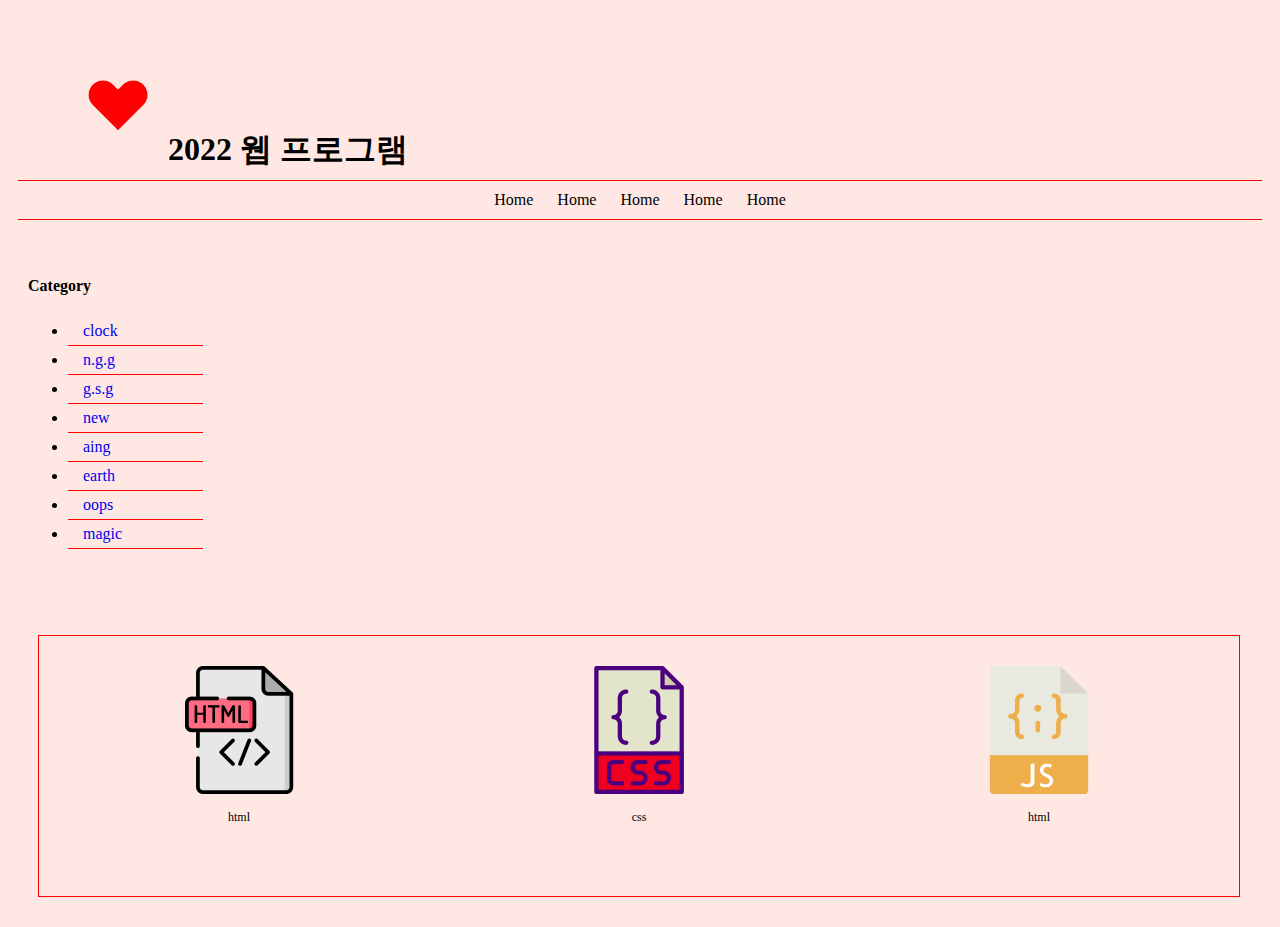
<file: index.html>
<!DOCTYPE html>
<html>

  <head>
    <meta charset="utf-8">
    <title>20926추아현</title>
    <link rel="stylesheet" href="./style.css">
  </head>

  <body>
    <header>
      <h1><img src="img/pngwing.com.png" alt="my image" width="100" height="100">2022 웹 프로그램</h1>
    </header>

    <nav>
      <ul>
        <li><a href="index.html">Home</a></li>
          <li><a href="index.html">Home</a></li>
            <li><a href="index.html">Home</a></li>
              <li><a href="index.html">Home</a></li>
                <li><a href="index.html">Home</a></li>
      </ul>
  </nav>

  <aside id="left">
    <h4>Category</h4>
    <ul>
        <li> <a target="_blank" href="clock.html">clock</a>  </li>
        <li> <a target="_blank" href="number guessing game.html">n.g.g</a></li>
        <li><a target="_blank" href="g.s.g.html">g.s.g</a></li>
        <li> <a target="_blank" href="new.html">new</a></li>
        <li> <a target="_blank" href="aing.html">aing</a></li>
        <li> <a target="_blank" href="earth.html">earth</a></li>
        <li> <a target="_blank" href="oops.html">oops</a></li>
        <li> <a target="_blank" href="magic.html">magic</a></li>
     
      </ul>
    </aside>

    <section id="main">
         <article id="article1">
           <img src="img/html.png" width="128px" height="128px">
           <p>html</p>
         </article>

         <article id="article2">
           <img src="img/css.png" width="128px" height="128px">
           <p>css</p>
         </article>

         <article id="article3">
           <img src="img/javascript.png" width="128px" height="128px">
           <p>html</p>
         </article>
       </section>

     </body>

   </html>
</file>
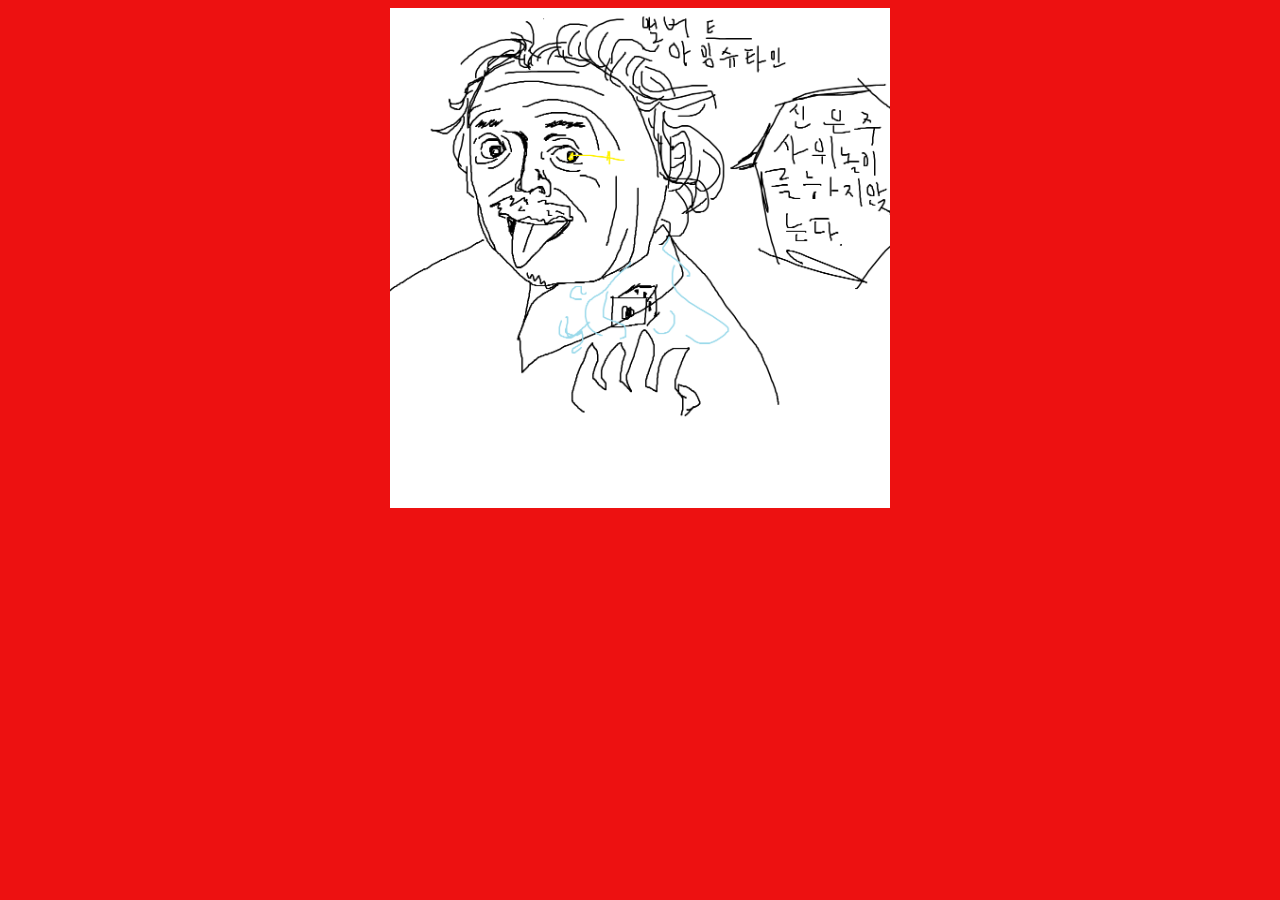
<file: aing.html>
<!DOCTYPE html>
<html>

  <head>
    <meta charset="utf-8">
    <style>
      body
      { background-color: #ed1111;
        display: flex;
        justify-content: center;
        align-items: center;}
    </style>
  </head>
  
  <body>
    <img src="img/aing.png" width="500px" height="500px">
  </body>
  
  
  </html>
</file>
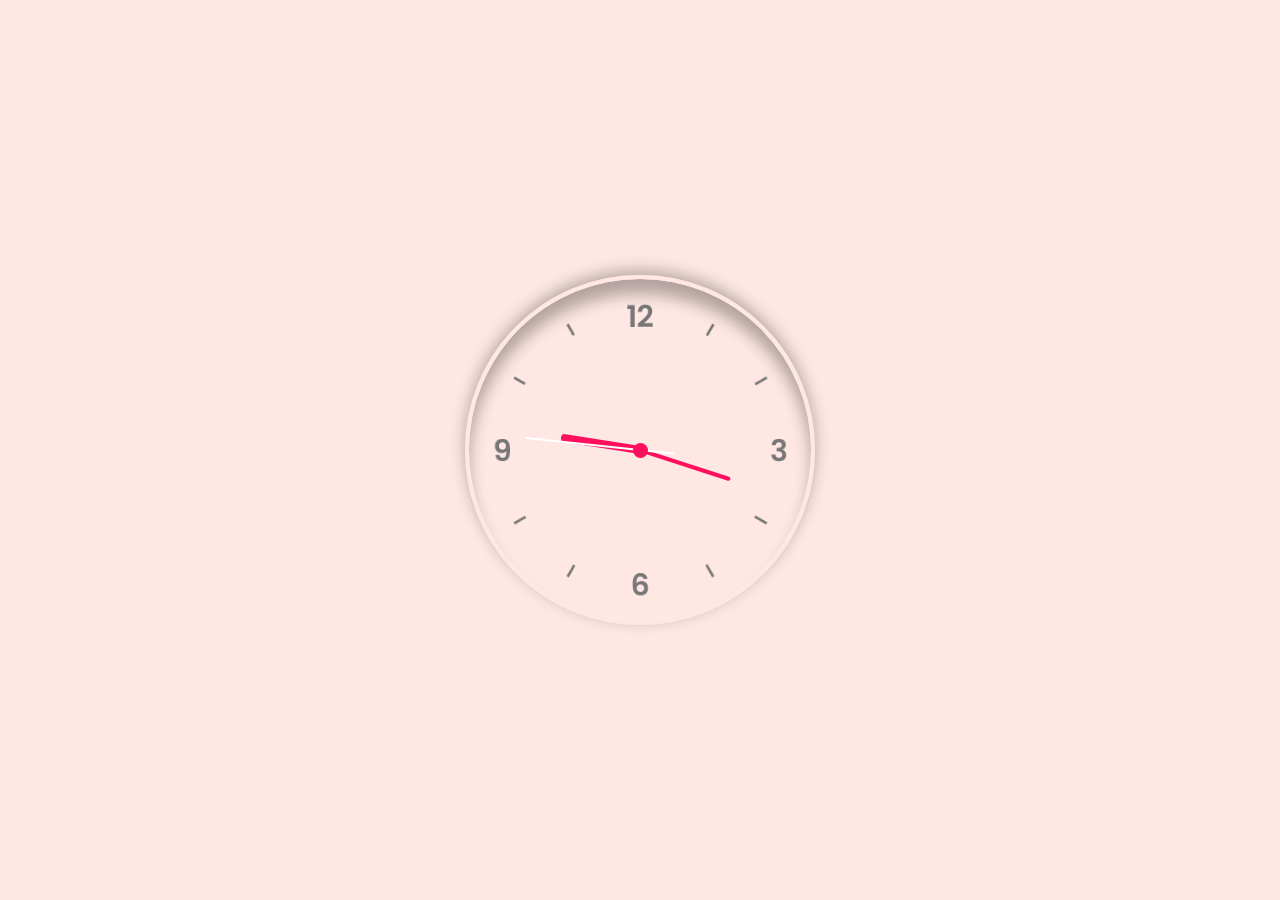
<file: clock.html>
<!DOCTYPE html>
<html>

  <head>
    <meta charset="utf-8">
    <meta http-equiv="x-ua-compatible" content="ie=edge">
    <meta name="viewport" content="width=device-width, initial-scale=1.0">
    <title>analog clock</title>
    <link rel="stylesheet" href="./clock.css">
  </head>

  <body>
     <div class="clock">
       <div class="hour">
        <div id="hr" class="hr"></div>
      </div>
      <div class="min">
        <div id="mn" class="mn"></div>
      </div>
      <div class="sec">
          <div id="sc" class="sc"></div>
        </div>
    </div>
    <script src="./clock.js"></script>
  </body>
</html>
</file>
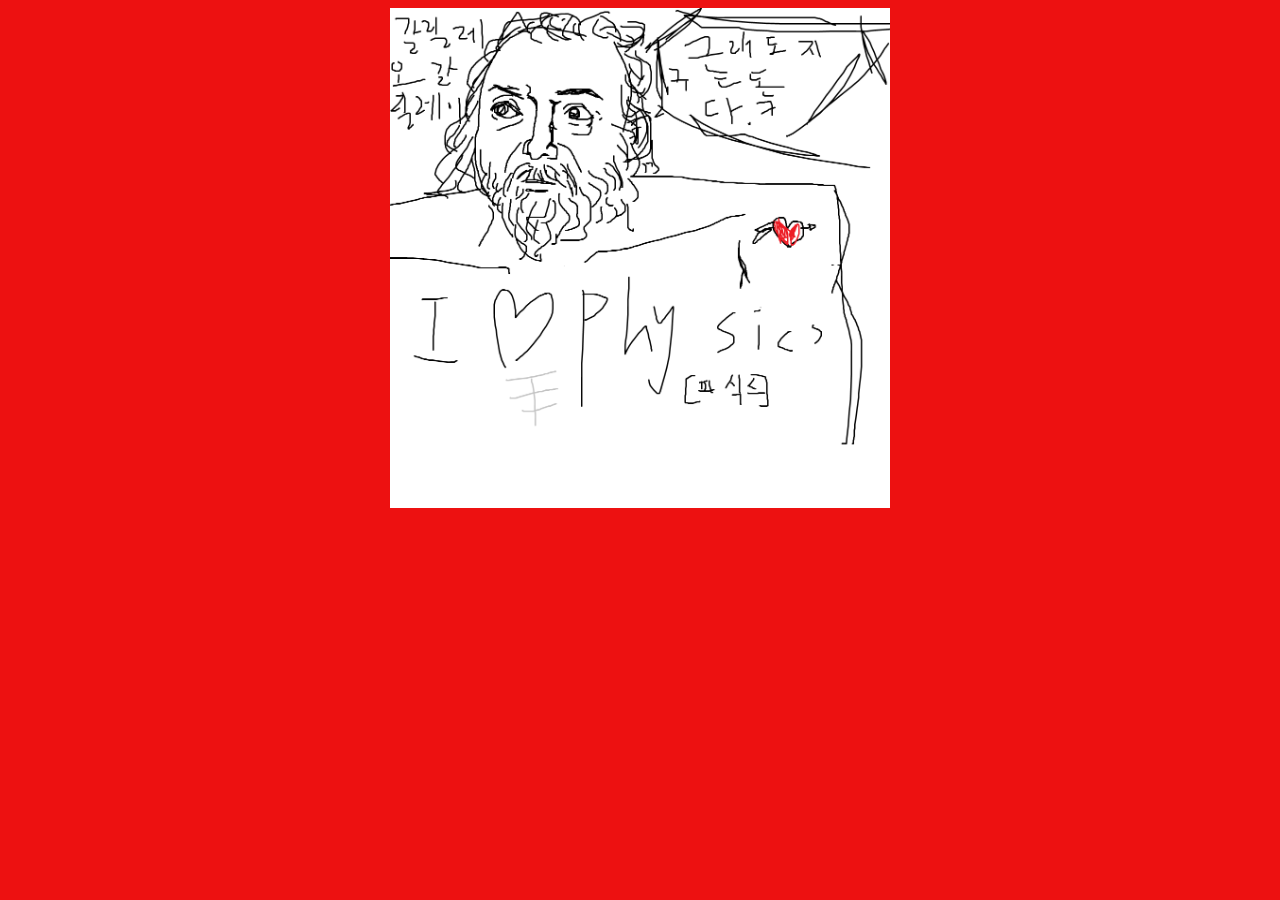
<file: earth.html>
<!DOCTYPE html>
<html>

  <head>
    <meta charset="utf-8">
    <style>
      body
      { background-color: #ed1111;
        display: flex;
        justify-content: center;
        align-items: center;}
    </style>
  </head>
  
  <body>
    <img src="img/earth.png" width="500px" height="500px">
  </body>
  
  
  </html>
</file>
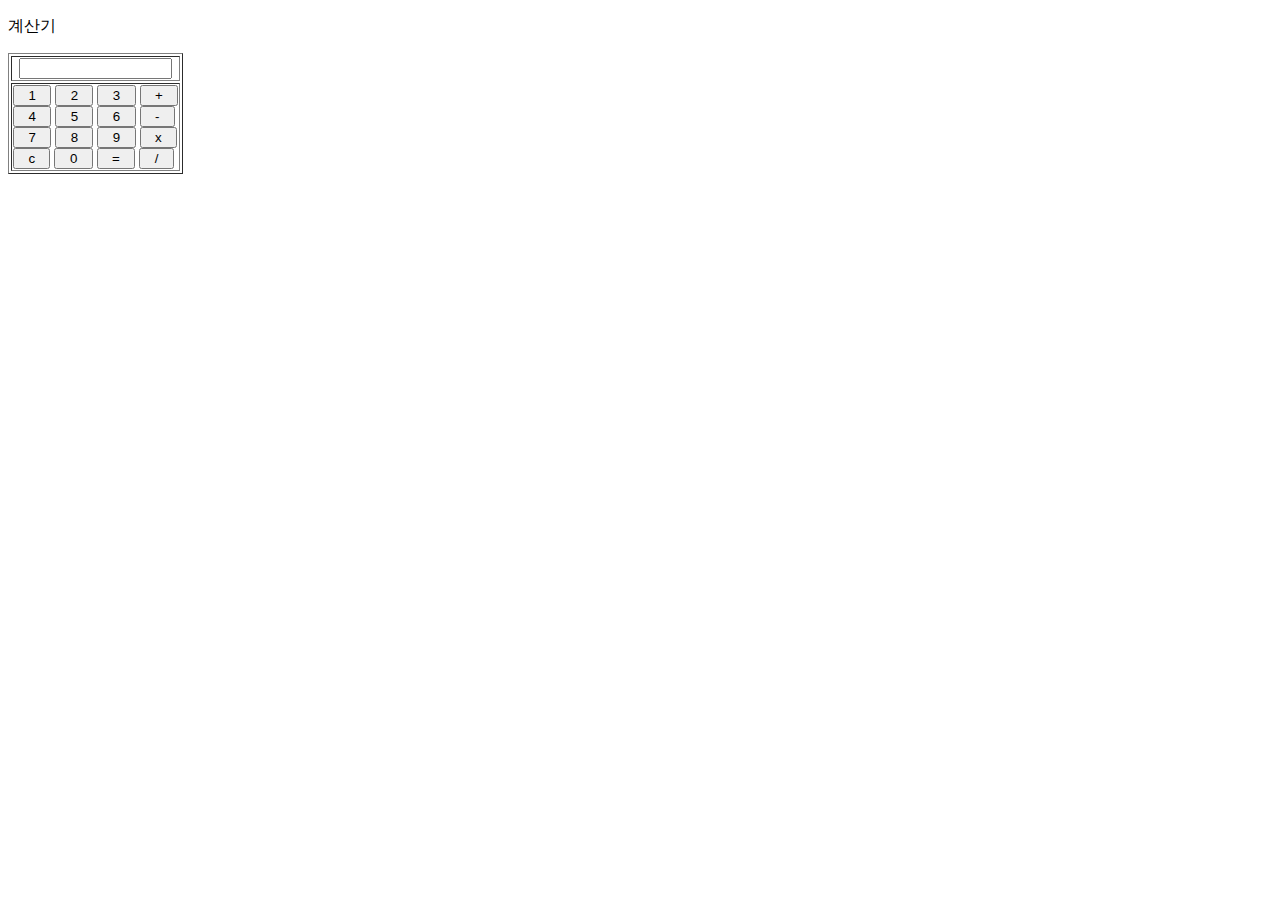
<file: g.s.g.html>
<!DOCTYPE html>
<html>
  <head>
    <meta charset="utf-8">
    <title>Calculator</title>
  </head>

  <body>
    <p>계산기</p>

    <table background-Color:#ffe8e3
      border=1>
      <form name=Calc>
        <tbody>
          <tr>
            <td align=center> <input size=16 name=input>
              <br>
            </td>
          </tr>

          <tr>
            <td>
              <input onclick="Calc.input.value += '1'" type=button value="  1  " name=one>
              <input onclick="Calc.input.value += '2'" type=button value="  2  " name=two>
              <input onclick="Calc.input.value += '3'" type=button value="  3  " name=three>
              <input onclick="Calc.input.value += ' + '" type=button value="  +  " name=plus>
              <BR>
              <input onclick="Calc.input.value += '4'" type=button value="  4  " name=four>
              <input onclick="Calc.input.value += '5'" type=button value="  5  " name=five>
              <input onclick="Calc.input.value += '6'" type=button value="  6  " name=six>
              <input onclick="Calc.input.value += ' - '" type=button value="  -  " name=minus>
              <BR>
              <input onclick="Calc.input.value += '7'" type=button value="  7  " name=seven>
              <input onclick="Calc.input.value += '8'" type=button value="  8  " name=eight>
              <input onclick="Calc.input.value += '9'" type=button value="  9  " name=nine>
              <input onclick="Calc.input.value += ' * '" type=button value="  x  " name=times>
              <BR>
              <input onclick="Calc.input.value = ''" type=button value="  c  " name=clear>
              <input onclick="Calc.input.value += '0'" type=button value="  0  " name=zero>
              <input onclick="Calc.input.value = eval(Calc.input.value)" type=button value="  =  " name=DoIt>
              <input onclick="Calc.input.value += ' / '" type=button value="  /  " name=div>
            </td>
          </tr>
        </tbody>
      </form>
    </table>

  </body>

</html>
</file>
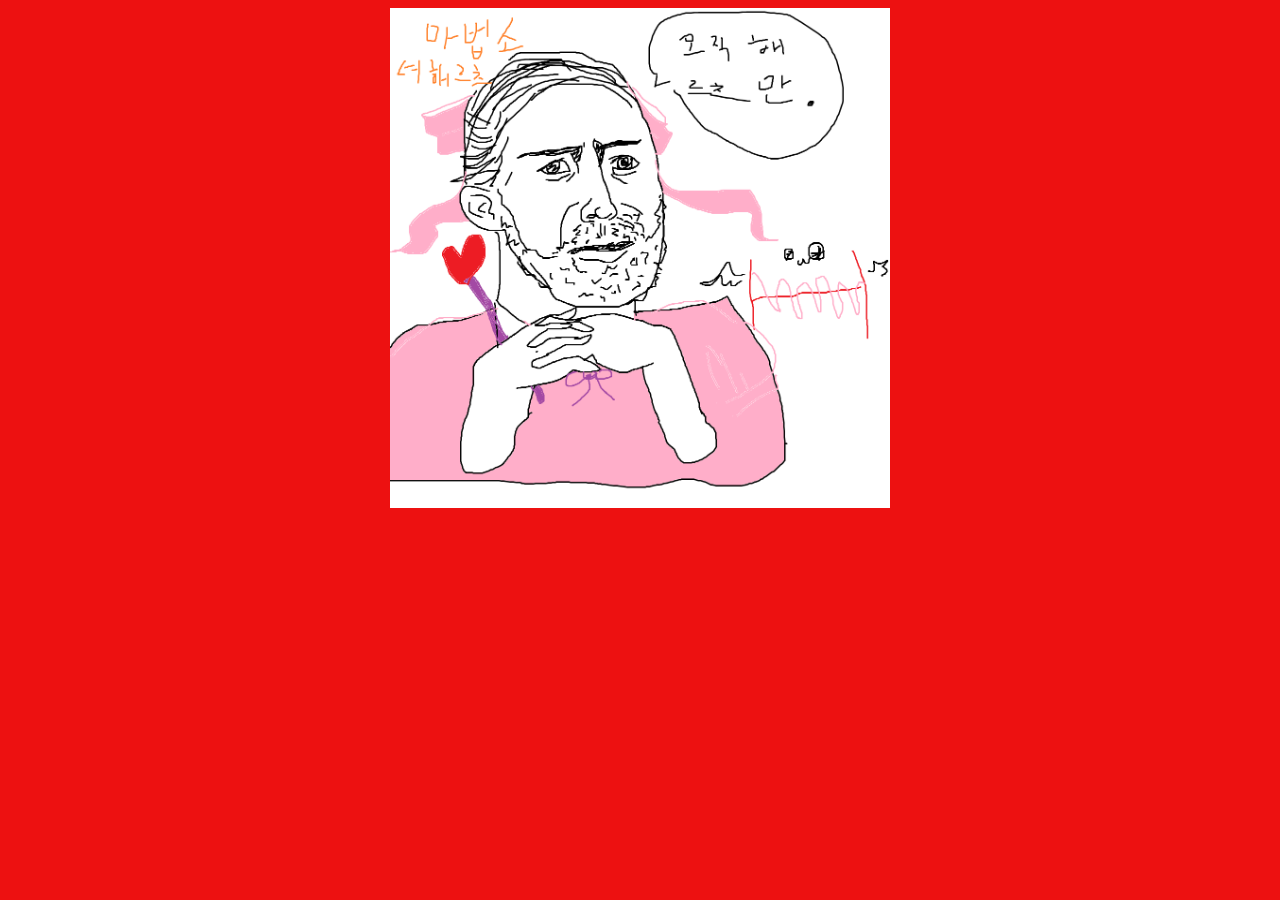
<file: magic.html>
<!DOCTYPE html>
<html>

  <head>
    <meta charset="utf-8">
    <style>
      body
      { background-color: #ed1111;
        display: flex;
        justify-content: center;
        align-items: center;}
    </style>
  </head>
  
  <body>
    <img src="img/magic.png" width="500px" height="500px">
  </body>
  
  
  </html>
</file>
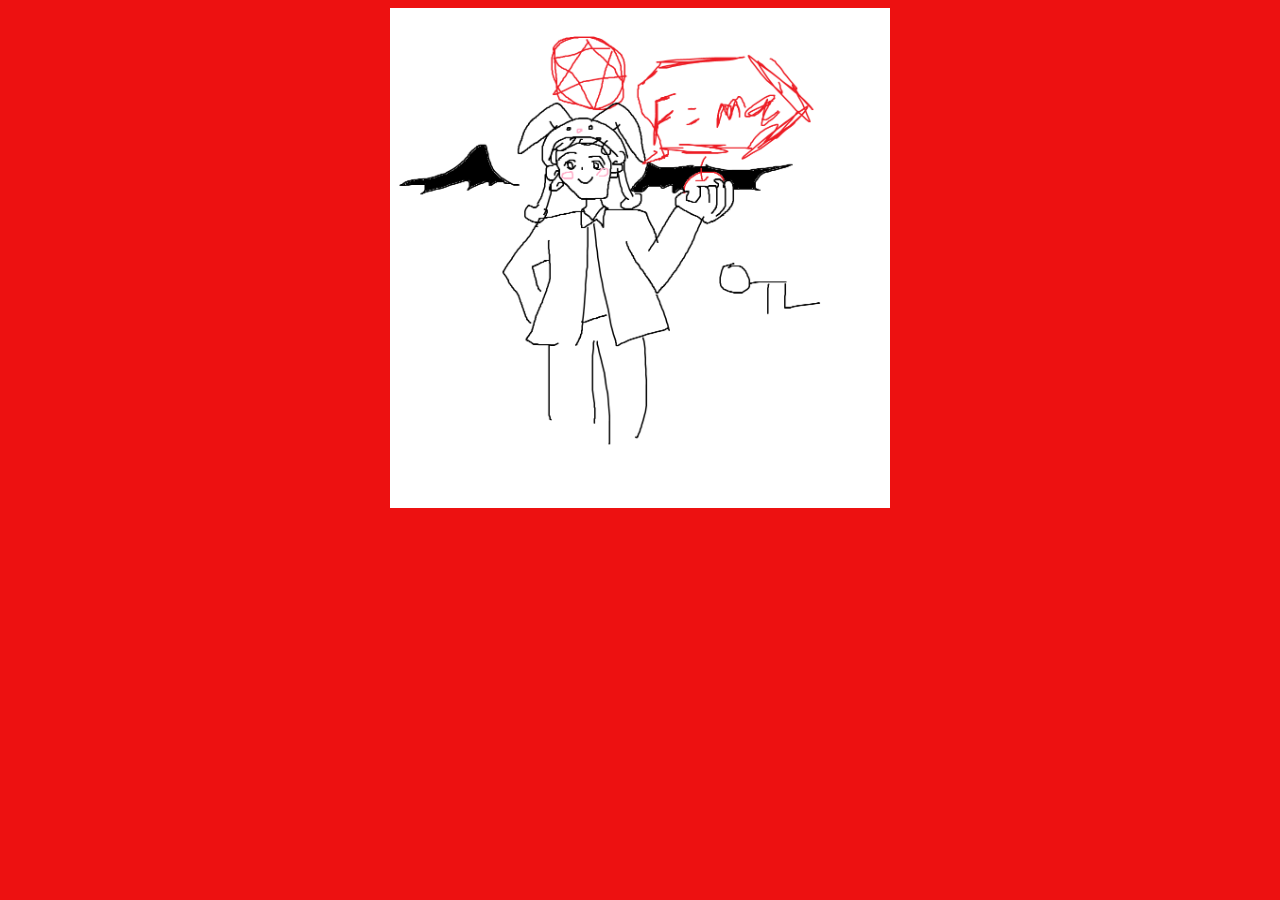
<file: new.html>
<!DOCTYPE html>
<html>

  <head>
    <meta charset="utf-8">
    <style>
      body
      { background-color: #ed1111;
        display: flex;
        justify-content: center;
        align-items: center;}
    </style>
  </head>
  
  <body>
    <img src="img/new.png" width="500px" height="500px">
  </body>
  
  
  </html>
</file>
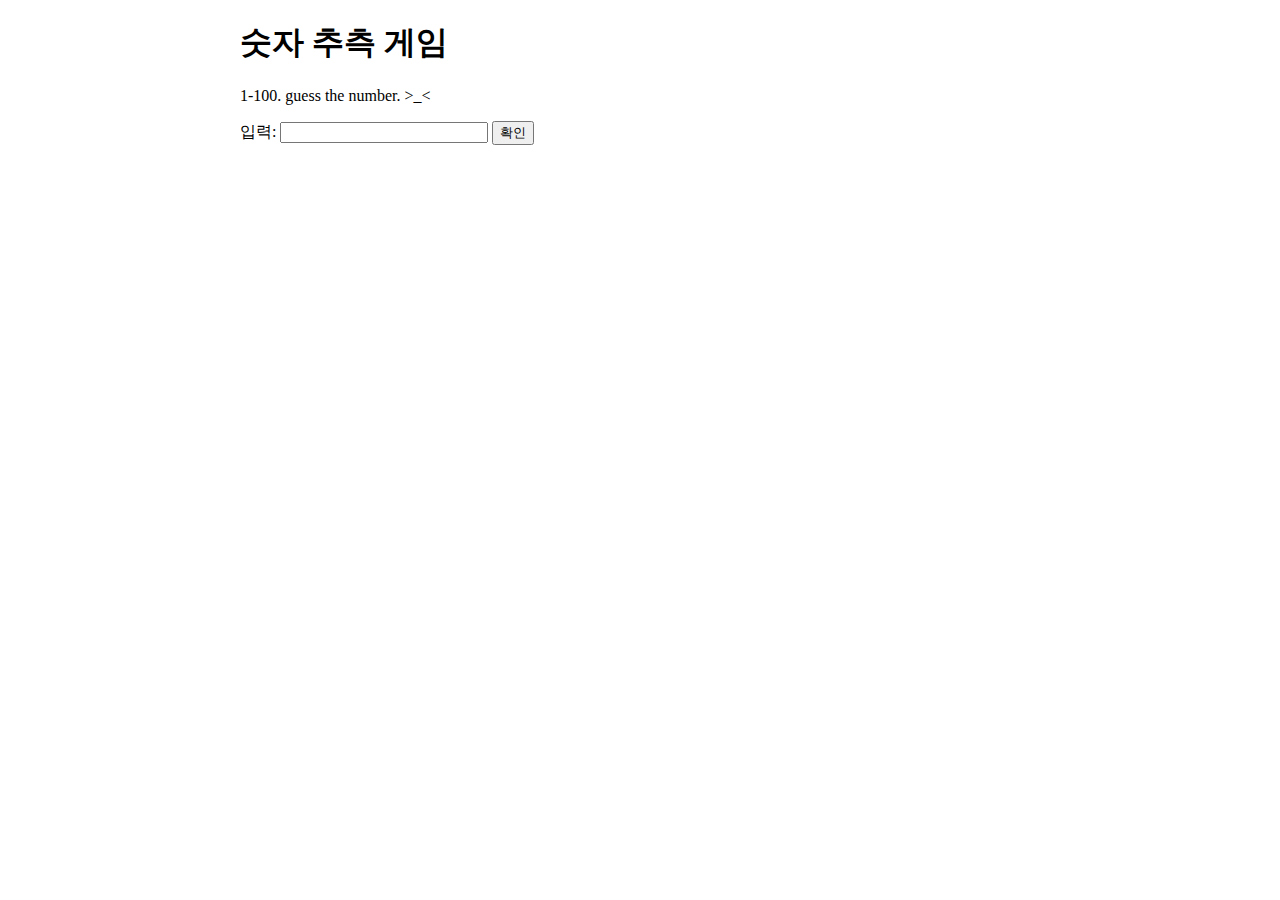
<file: number guessing game.html>
<!DOCTYPE html>
<html>
  <head>
    <meta charset="utf-8">
    <title>Number guessing game</title>
    <style>
      body {
        background-color: #ffe8e3
        width: 50%;
        max-width: 800px;
        min-width: 480px;
        margin: 0 auto;
      }

      .form input[type="number"] {
        width: 200px;
      }

      .lastResult {
        color: white;
        padding: 3px;
      }
    </style>
  </head>

  <body>
    <h1>숫자 추측 게임</h1>

    <p>1-100. guess the number. >_< </p>

    <div class="form">
      <label for="guessField">입력: </label>
      <input type="number" min="1" max="100" required id="guessField" class="guessField">
      <input type="submit" value="확인" class="guessSubmit">
    </div>

    <div class="resultParas">
      <p class="guesses"></p>
      <p class="lastResult"></p>
      <p class="lowOrHi"></p>
    </div>

    <script>
      let randomNumber = Math.floor(Math.random() * 100) + 1;
      const guesses = document.querySelector('.guesses');
      const lastResult = document.querySelector('.lastResult');
      const lowOrHi = document.querySelector('.lowOrHi');
      const guessSubmit = document.querySelector('.guessSubmit');
      const guessField = document.querySelector('.guessField');
      let guessCount = 1;
      let resetButton;

      function checkGuess() {
        const userGuess = Number(guessField.value);
        if (guessCount === 1) {
          guesses.textContent = '이전 숫자: ';
        }

        guesses.textContent += userGuess + ' ';

        if (userGuess === randomNumber) {
          lastResult.textContent = '축하드립니다! 수를 맞히셨습니다.';
          lastResult.style.backgroundColor = 'green';
          lowOrHi.textContent = '';
          setGameOver();
        } else if (guessCount === 10) {
          lastResult.textContent = '!!!게임 오버!!!';
          lowOrHi.textContent = '';
          setGameOver();
        } else {
          lastResult.textContent = '오답!';
          lastResult.style.backgroundColor = 'red';
          if(userGuess < randomNumber) {
            lowOrHi.textContent = userGuess + '보다 높습니다' ;
          } else if(userGuess > randomNumber) {
            lowOrHi.textContent = userGuess + '보다 낮습니다';
          }
        }

        guessCount++;
        guessField.value = '';
        guessField.focus();
      }

      guessSubmit.addEventListener('click', checkGuess);

      function setGameOver() {
        guessField.disabled = true;
        guessSubmit.disabled = true;
        resetButton = document.createElement('button');
        resetButton.textContent = '새 게임 시작';
        document.body.appendChild(resetButton);
        resetButton.addEventListener('click', resetGame);
      }

      function resetGame() {
        guessCount = 1;
        const resetParas = document.querySelectorAll('.resultParas p');
        for (const resetPara of resetParas) {
          resetPara.textContent = '';
        }

        resetButton.parentNode.removeChild(resetButton);
        guessField.disabled = false;
        guessSubmit.disabled = false;
        guessField.value = '';
        guessField.focus();
        lastResult.style.backgroundColor = 'white';
        randomNumber = Math.floor(Math.random() * 100) + 1;
      }
    </script>
  </body>
</html>
</file>
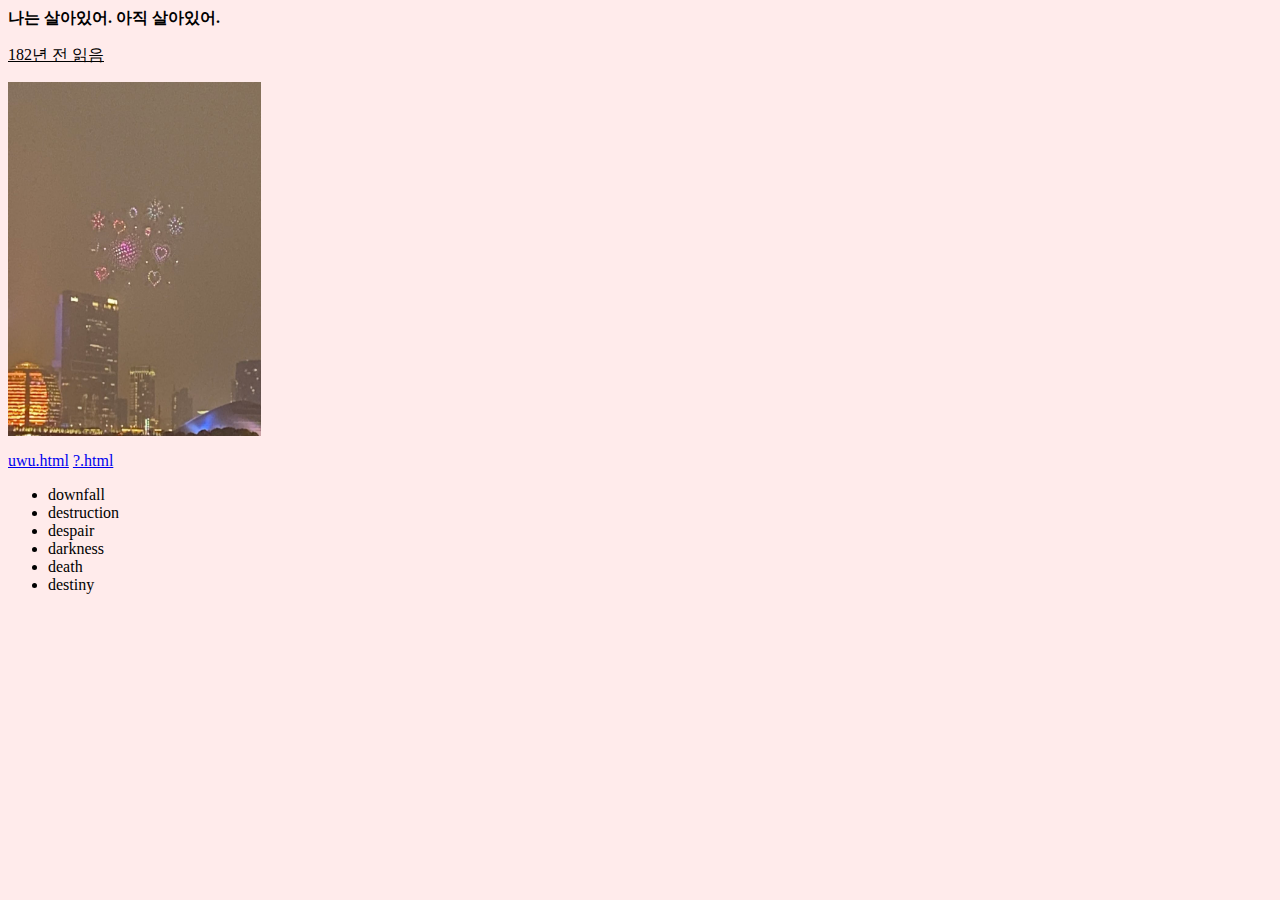
<file: img/heart/breathe.html>
<DOCTYPE html>
<html>

<head>
<title>Dream world</title>
</head>

<bpdy>
<p> <strong>나는 살아있어. 아직 살아있어.</strong> </p> <p> <u>182년 전 읽음</p> </u>  <img src="uwu.jpeg" width="20%" height="40%"></P>
<a href="https://youtu.be/jCg8ET1h4YA">uwu.html</a>
<a href="point5.html">?.html</a>
<ul>
<li>downfall</li>
<li>destruction</li>
<li>despair</li>
<li>darkness</li>
<li>death</li>
<li>destiny</li>

<body bgcolor="#ffebeb"




</body>

</html>

<!-- 일단 기본 바디 만든다음 단톡에 있는거 쓰기 그리고 내용,사진(img) 링크(href) 리스트(ul,li) -->
</file>
<file: style.css>
body{
background-color: #ffe8e3
}

header {
height: 60px;
margin: 60px;
}

nav {
  margin: 10px;
}

nav ul{
list-style: none;
text-align: center;
border-top: 1px solid red;
border-bottom: 1px solid red;
padding: 10px 0px;
}

nav ul li {
display: inline;
  padding: 0px 10px;
}

nav ul li a {
text-decoration: none;
  color:black;
}

aside#left {
  width: 175px;
  margin: 20px;
  float: left;
}

#left ul {
color: #000000;
text-indent: 15px;
}

#left ul li {
background-color: #ffe8e3;
  line-height: 28px;
  border-bottom: 1px solid #ff0000;
}

#left ul li a{
text-decoration: none;
  color: #000000
  display: block;
}

#left ul li:hover{
background-color: #ffffff;

}

#left ul li #active {
  background-color:#ff0000;
}

#main {
    font-size: 12px;
    overflow: auto;
    float: left;
    width: 1200px;
    margin: 30px;
    margin-top: 50px;
    display: flex;
    align-items: center;
    border: 1px solid red;
  }

article {
  margin: 30px;
  width: 350px;
  height: 200px;
  text-align: center;
  }






}
</file>
<file: clock.css>
*{
    margin:0;
    padding:0;
    box-sizing:border-box;
}

body{
    display:flex;
    justify-content: center;
    align-items: center;
    min-height:100vh;
    background-color: #ffe8e3;
}

.clock{
    width:350px;
    height:350px;
    display:flex;
    justify-content: center;
    align-items: center;

    background: url(img/clock.png);
    background-size: cover;
    border: 4px solid #ffe8e3;
    box-shadow: 0 -15px 15px rgba(255,255,255,0.05),
                /*흰색, 5% 불투명도*/
                inset 0 -15px 15px rgba(255,255,255,0.05),
                /*흰색, 5% 불투명도*/
                0 -5px 15px rgba(0,0,0,0.3),
                /*검은색, 30% 불투명도*/
                inset 0 15px 15px rgba(0,0,0,0.3);
                /*검은색, 30% 불투명도*/
    border-radius: 50%;
    /*둥근 테두리*/
}

.clock::before {
    content: '';
    position: absolute;
    width:15px;
    height:15px;
    background:#ff105e;
    border-radius: 50%;
    z-index : 10;
}

.clock .hour,
.clock .min,
.clock .sec{
    position: absolute;
}

.clock .hour .hr{
    width : 160px;
    height : 160px;
}

.clock .min .mn{
    width : 190px;
    height : 190px;
}

.clock .sec .sc{
    width : 230px;
    height : 230px;
}

.hr, .mn, .sc{
    display:flex;
    justify-content: center;
    border-radius: 50%;
}

.hr::before{
    content: '';
    position: absolute;
    width:8px;
    height:80px;
    background:#ff105e;
    z-index : 10;
    border-radius: 6px 6px 0 0;
}

.mn::before{
    content: '';
    position: absolute;
    width:4px;
    height:90px;
    background:#ff105e;
    z-index : 10;
    border-radius: 6px 6px 0 0;
}

.sc::before{
    content: '';
    position: absolute;
    width:2px;
    height:150px;
    background:#fff;
    z-index : 10;
    border-radius: 6px 6px 0 0;
}
</file>
